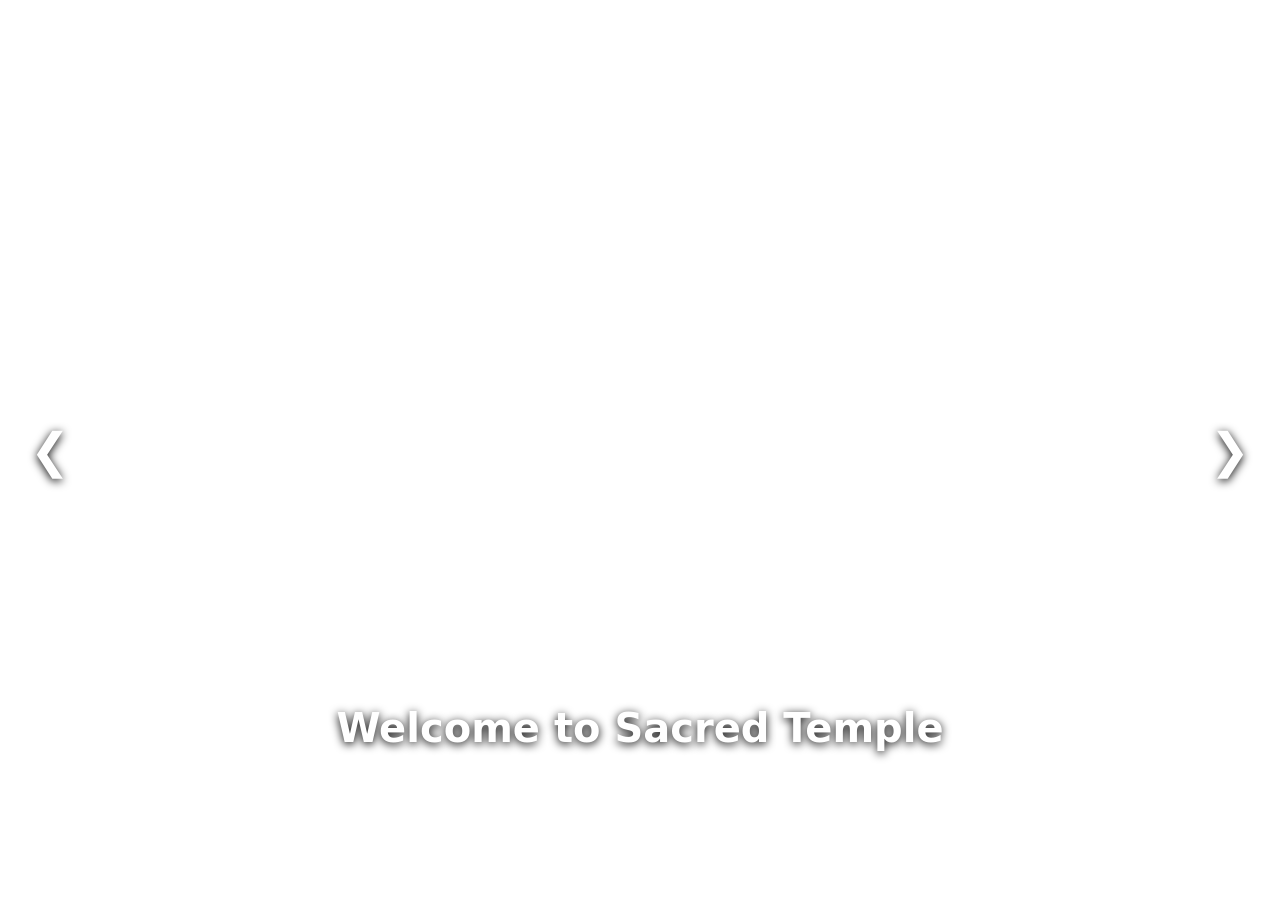
<file: index.html>
<!doctype html>
<html lang="en">
<head>
<meta charset="utf-8">
<meta name="viewport" content="width=device-width, initial-scale=1">
<title>Sacred Temple — Welcome</title>
<link rel="stylesheet" href="styles.css">

<style>
/* Fullscreen Carousel */
.hero-carousel {
  position: relative;
  width: 100%;
  height: 100vh;
  overflow: hidden;
}

.hero-slide {
  position: absolute;
  width: 100%;
  height: 100%;
  background-size: cover;
  background-position: center;
  opacity: 0;
  transition: opacity 1s ease;
  cursor: pointer;
}

.hero-slide.active {
  opacity: 1;
}

.hero-overlay {
  position: absolute;
  bottom: 80px;
  left: 50%;
  transform: translateX(-50%);
  text-align: center;
  color: white;
  text-shadow: 0 2px 10px black;
}

.hero-overlay h1 {
  font-size: 2.5rem;
  margin-bottom: 10px;
}

.hero-btn {
  padding: 12px 28px;
  background: rgba(255,255,255,0.2);
  border: 2px solid #fff;
  color: white;
  border-radius: 8px;
  font-size: 1.2rem;
  cursor: pointer;
  backdrop-filter: blur(4px);
}
.hero-btn:hover {
  background: rgba(255,255,255,0.4);
}

/* Arrows */
.arrow {
  position: absolute;
  top: 50%;
  transform: translateY(-50%);
  font-size: 3rem;
  color: white;
  cursor: pointer;
  padding: 10px;
  text-shadow: 0 2px 10px black;
  user-select: none;
}
.arrow:hover {
  color: #ffe;
}
.arrow-left { left: 20px; }
.arrow-right { right: 20px; }

/* Dots */
.carousel-dots {
  position: absolute;
  bottom: 30px;
  width: 100%;
  display: flex;
  justify-content: center;
  gap: 10px;
}
.dot {
  width: 14px;
  height: 14px;
  background: white;
  opacity: 0.4;
  border-radius: 50%;
  cursor: pointer;
}
.dot.active { opacity: 1; }
</style>

</head>
<body>

<!-- ──────────────── FULLSCREEN CAROUSEL ──────────────── -->
<div class="hero-carousel">

  <!-- Slides (replace with your own images) -->
  <div class="hero-slide active" style="background-image:url('https://instaastro.com/blog/wp-content/uploads/2022/04/feature-image-kashi-vishwanath.jpg');" onclick="goToSite()"></div>
  <div class="hero-slide" style="background-image:url('https://i.redd.it/jsxfnjcn49e61.jpg');" onclick="goToSite()"></div>
  <div class="hero-slide" style="background-image:url('https://irisholidays.com/keralatourism/wp-content/uploads/2023/03/madurai-meenakshi-temple-view-1024x819.jpg');" onclick="goToSite()"></div>

  <!-- Overlay Text -->
  <div class="hero-overlay">
    <h1>Welcome to Sacred Temple</h1>
    <button class="hero-btn" onclick="goToSite()">Enter Website</button>
  </div>

  <!-- Arrows -->
  <div class="arrow arrow-left" onclick="prevSlide()">&#10094;</div>
  <div class="arrow arrow-right" onclick="nextSlide()">&#10095;</div>

  <!-- Dots -->
  <div class="carousel-dots">
    <div class="dot active" onclick="setSlide(0)"></div>
    <div class="dot" onclick="setSlide(1)"></div>
    <div class="dot" onclick="setSlide(2)"></div>
  </div>
</div>

<script>
// Carousel Logic
let currentHero = 0;
const slides = document.querySelectorAll(".hero-slide");
const dots = document.querySelectorAll(".dot");

function showSlide(n) {
  slides.forEach((s,i)=> s.classList.toggle("active", i===n));
  dots.forEach((d,i)=> d.classList.toggle("active", i===n));
  currentHero = n;
}

function nextSlide() { showSlide((currentHero + 1) % slides.length); }
function prevSlide() { showSlide((currentHero - 1 + slides.length) % slides.length); }
function setSlide(n) { showSlide(n); }

// autoplay every 4 seconds
setInterval(nextSlide, 4000);

// Enter website
function goToSite() {
  window.location.href = "index_old.html";
}
</script>

</body>
</html>
</file>
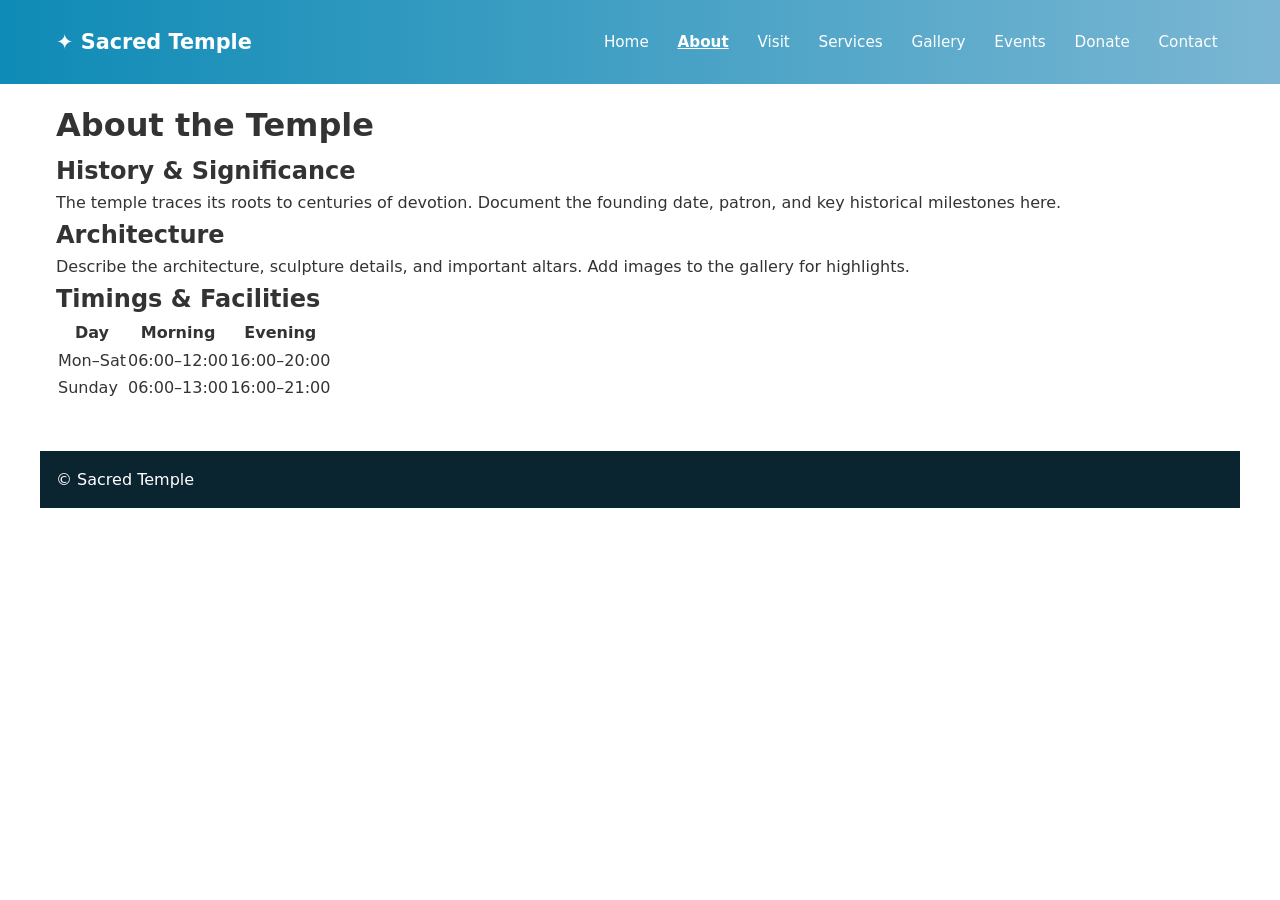
<file: about.html>
<!doctype html>
<html lang="en">
<head>
  <meta charset="utf-8" />
  <meta name="viewport" content="width=device-width,initial-scale=1" />
  <title>About — Sacred Temple</title>
  <link rel="stylesheet" href="styles.css">
</head>
<body>
  <header class="site-header">
    <div class="container header-inner">
      <a class="brand" href="index.html">✦ Sacred Temple</a>
      <button class="nav-toggle" aria-expanded="false" aria-controls="mainNav">☰</button>
      <nav id="mainNav" class="main-nav">
        <ul>
          <li><a href="index.html">Home</a></li>
          <li><a href="about.html" aria-current="page">About</a></li>
          <li><a href="visit.html">Visit</a></li>
          <li><a href="services.html">Services</a></li>
          <li><a href="gallery.html">Gallery</a></li>
          <li><a href="events.html">Events</a></li>
          <li><a href="donations.html">Donate</a></li>
          <li><a href="contact.html">Contact</a></li>
        </ul>
      </nav>
    </div>
  </header>

  <main class="container">
    <h1>About the Temple</h1>

    <article>
      <h2>History & Significance</h2>
      <p>The temple traces its roots to centuries of devotion. Document the founding date, patron, and key historical milestones here.</p>
    </article>

    <article>
      <h2>Architecture</h2>
      <p>Describe the architecture, sculpture details, and important altars. Add images to the gallery for highlights.</p>
    </article>

    <article>
      <h2>Timings & Facilities</h2>
      <table class="timings">
        <thead><tr><th>Day</th><th>Morning</th><th>Evening</th></tr></thead>
        <tbody>
          <tr><td>Mon–Sat</td><td>06:00–12:00</td><td>16:00–20:00</td></tr>
          <tr><td>Sunday</td><td>06:00–13:00</td><td>16:00–21:00</td></tr>
        </tbody>
      </table>
    </article>

  </main>

  <footer class="site-footer container">
    <p>&copy; <span id="year"></span> Sacred Temple</p>
  </footer>

  <script src="scripts.js"></script>
</body>
</html>
</file>
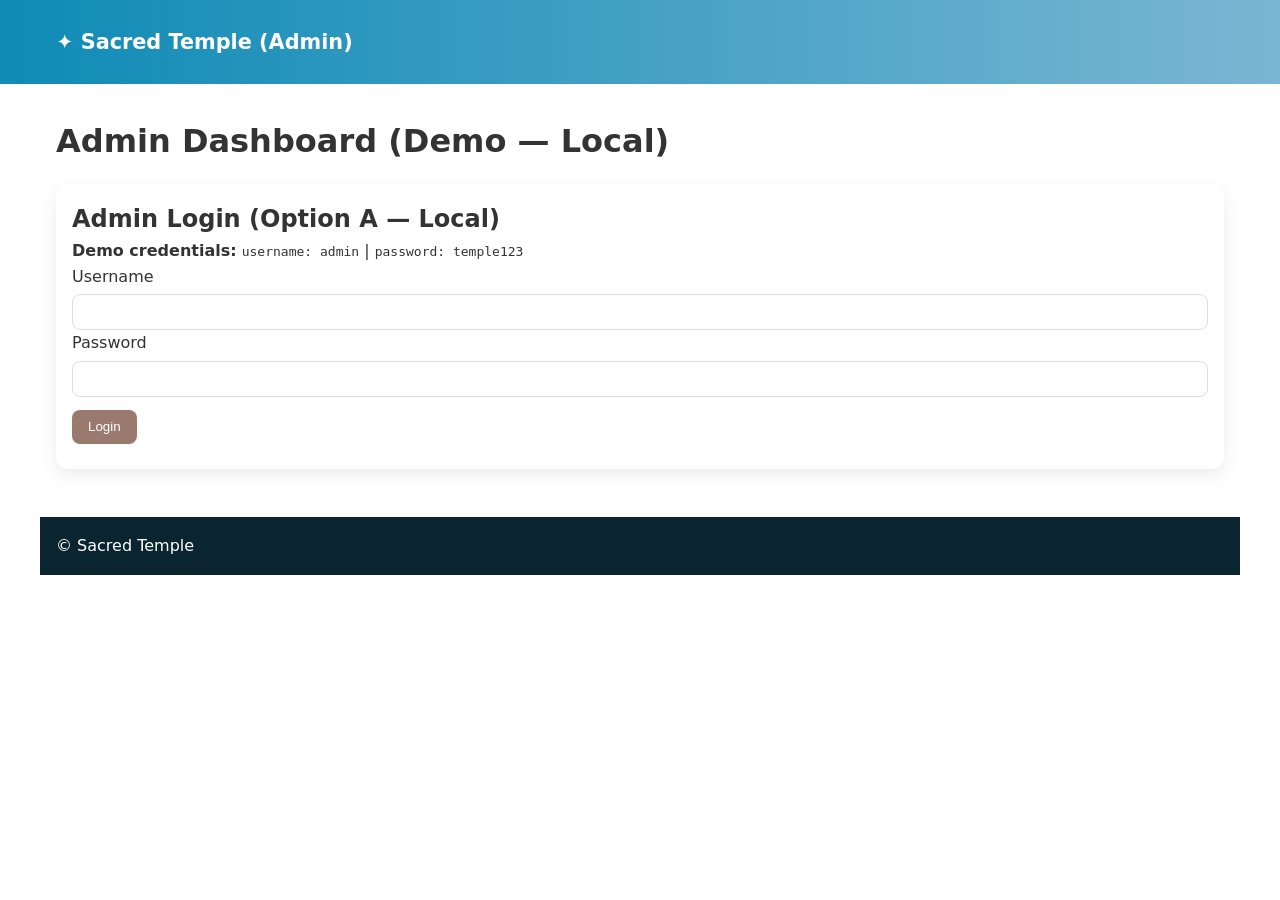
<file: admin.html>
<!doctype html>
<html lang="en">
<head>
  <meta charset="utf-8" />
  <meta name="viewport" content="width=device-width,initial-scale=1" />
  <title>Admin — Sacred Temple</title>
  <link rel="stylesheet" href="styles.css">
</head>
<body>
  <header class="site-header">
    <div class="container header-inner">
      <a class="brand" href="index.html">✦ Sacred Temple (Admin)</a>
      <button class="nav-toggle" aria-expanded="false" aria-controls="mainNav">☰</button>
    </div>
  </header>

  <main class="container admin-main">
    <h1>Admin Dashboard (Demo — Local)</h1>

    <section id="adminLoginSection" class="form-card">
      <h2>Admin Login (Option A — Local)</h2>
      <p><strong>Demo credentials:</strong> <code>username: admin</code> | <code>password: temple123</code></p>

      <form id="adminLoginForm" autocomplete="off">
        <label for="adminUser">Username</label>
        <input id="adminUser" required />
        <label for="adminPass">Password</label>
        <input id="adminPass" type="password" required />
        <div class="form-actions">
          <button type="submit" class="btn">Login</button>
        </div>
        <div id="adminLoginMessage" class="form-message"></div>
      </form>
    </section>

    <section id="adminPanel" class="admin-panel" hidden>
      <div class="admin-grid">
        <div class="admin-card">
          <h3>Bookings</h3>
          <div id="adminBookings">Loading...</div>
        </div>

        <div class="admin-card">
          <h3>Messages</h3>
          <div id="adminMessages">Loading...</div>
        </div>

        <div class="admin-card">
          <h3>Donations</h3>
          <div id="adminDonations">Loading...</div>
        </div>

        <div class="admin-card">
          <h3>Announcements</h3>
          <textarea id="announcementText" rows="3" placeholder="Write an announcement"></textarea>
          <div class="form-actions">
            <button id="saveAnnouncement" class="btn">Save Announcement</button>
          </div>
        </div>

        <div class="admin-card">
          <h3>Visitor Stats</h3>
          <div id="adminStats">Loading...</div>
        </div>

      </div>

      <div style="margin-top:1rem">
        <button id="adminLogout" class="btn outline">Logout</button>
      </div>
    </section>

  </main>

  <footer class="site-footer container">
    <p>&copy; Sacred Temple</p>
  </footer>

  <script src="scripts.js"></script>
</body>
</html>
</file>
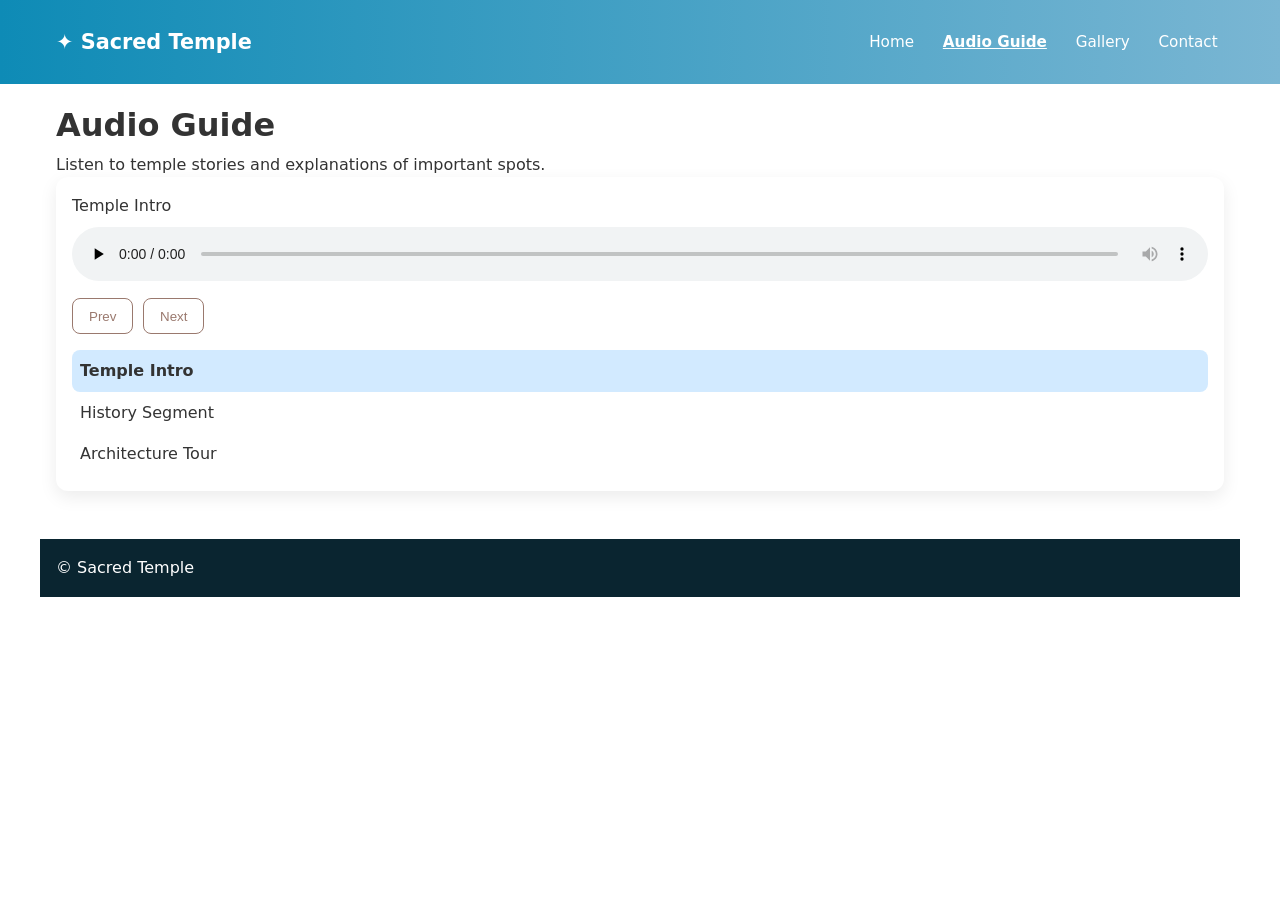
<file: audio-guide.html>
<!doctype html>
<html lang="en">
<head>
  <meta charset="utf-8" />
  <meta name="viewport" content="width=device-width,initial-scale=1" />
  <title>Audio Guide — Sacred Temple</title>
  <link rel="stylesheet" href="styles.css">
</head>
<body>
  <header class="site-header">
    <div class="container header-inner">
      <a class="brand" href="index.html">✦ Sacred Temple</a>
      <button class="nav-toggle" aria-expanded="false" aria-controls="mainNav">☰</button>
      <nav id="mainNav" class="main-nav">
        <ul>
          <li><a href="index.html">Home</a></li>
          <li><a href="audio-guide.html" aria-current="page">Audio Guide</a></li>
          <li><a href="gallery.html">Gallery</a></li>
          <li><a href="contact.html">Contact</a></li>
        </ul>
      </nav>
    </div>
  </header>

  <main class="container">
    <h1>Audio Guide</h1>
    <p>Listen to temple stories and explanations of important spots.</p>

    <div class="audio-player" id="audioPlayer">
      <div id="trackTitle">—</div>
      <audio id="audioElement" controls preload="none">
        <source src="audio/guide1.mp3" type="audio/mpeg">
        Your browser does not support the audio element.
      </audio>

      <div class="audio-controls">
        <button id="prevTrack" class="btn outline">Prev</button>
        <button id="nextTrack" class="btn outline">Next</button>
      </div>

      <ul id="audioList" class="audio-list">
        <!-- populated by scripts.js -->
      </ul>
    </div>
  </main>

  <footer class="site-footer container">
    <p>&copy; Sacred Temple</p>
  </footer>

  <script src="scripts.js"></script>
</body>
</html>
</file>
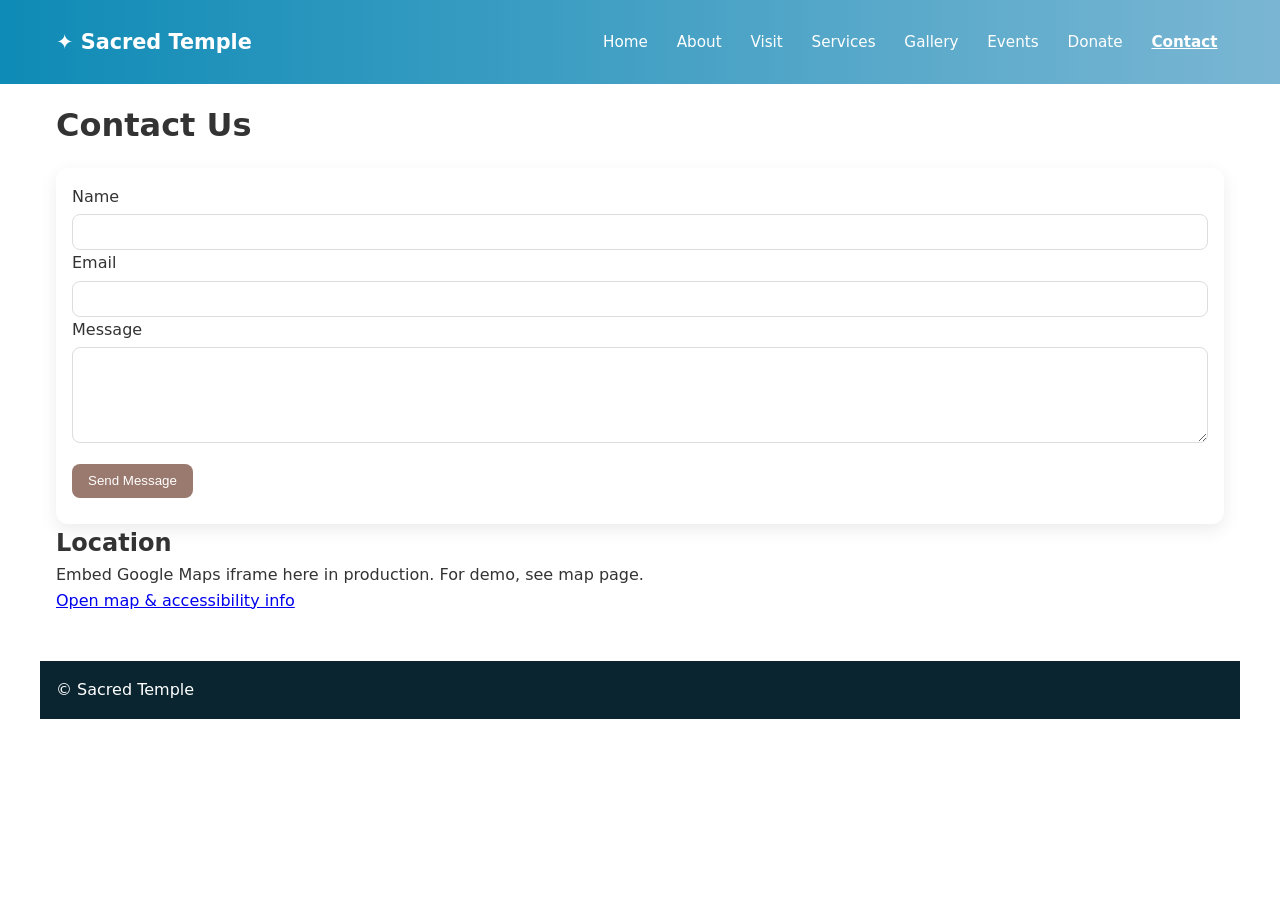
<file: contact.html>
<!doctype html>
<html lang="en">
<head>
  <meta charset="utf-8" />
  <meta name="viewport" content="width=device-width,initial-scale=1" />
  <title>Contact — Sacred Temple</title>
  <link rel="stylesheet" href="styles.css">
</head>
<body>
  <header class="site-header">
    <div class="container header-inner">
      <a class="brand" href="index.html">✦ Sacred Temple</a>
      <button class="nav-toggle" aria-expanded="false" aria-controls="mainNav">☰</button>
      <nav id="mainNav" class="main-nav">
        <ul>
          <li><a href="index.html">Home</a></li>
          <li><a href="about.html">About</a></li>
          <li><a href="visit.html">Visit</a></li>
          <li><a href="services.html">Services</a></li>
          <li><a href="gallery.html">Gallery</a></li>
          <li><a href="events.html">Events</a></li>
          <li><a href="donations.html">Donate</a></li>
          <li><a href="contact.html" aria-current="page">Contact</a></li>
        </ul>
      </nav>
    </div>
  </header>

  <main class="container">
    <h1>Contact Us</h1>

    <form id="contactForm" class="form-card" novalidate>
      <label for="c_name">Name</label>
      <input id="c_name" name="name" required />

      <label for="c_email">Email</label>
      <input id="c_email" name="email" type="email" required />

      <label for="c_message">Message</label>
      <textarea id="c_message" name="message" rows="5" required></textarea>

      <div class="form-actions">
        <button type="submit" class="btn">Send Message</button>
      </div>

      <div id="contactMessage" class="form-message" role="status" aria-live="polite"></div>
    </form>

    <section class="map">
      <h2>Location</h2>
      <p>Embed Google Maps iframe here in production. For demo, see map page.</p>
      <a class="small-link" href="map.html">Open map & accessibility info</a>
    </section>
  </main>

  <footer class="site-footer container">
    <p>&copy; Sacred Temple</p>
  </footer>

  <script src="scripts.js"></script>
</body>
</html>
</file>
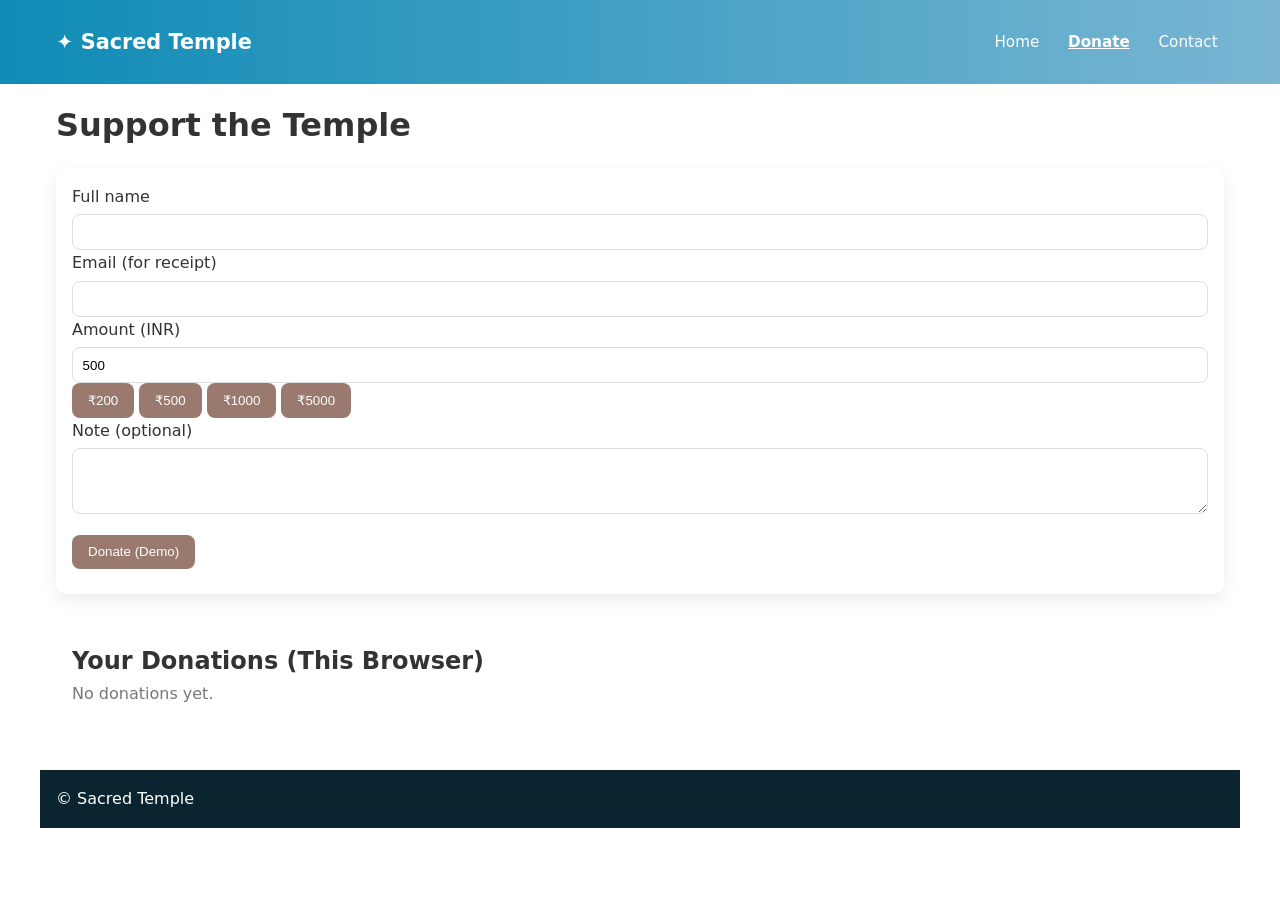
<file: donations.html>
<!doctype html>
<html lang="en">
<head>
  <meta charset="utf-8" />
  <meta name="viewport" content="width=device-width,initial-scale=1" />
  <title>Donate — Sacred Temple</title>
  <link rel="stylesheet" href="styles.css">
</head>
<body>
  <header class="site-header">
    <div class="container header-inner">
      <a class="brand" href="index.html">✦ Sacred Temple</a>
      <button class="nav-toggle" aria-expanded="false" aria-controls="mainNav">☰</button>
      <nav id="mainNav" class="main-nav">
        <ul>
          <li><a href="index.html">Home</a></li>
          <li><a href="donations.html" aria-current="page">Donate</a></li>
          <li><a href="contact.html">Contact</a></li>
        </ul>
      </nav>
    </div>
  </header>

  <main class="container">
    <h1>Support the Temple</h1>

    <form id="donationForm" class="form-card" novalidate>
      <label for="donorName">Full name</label>
      <input id="donorName" required />

      <label for="donorEmail">Email (for receipt)</label>
      <input id="donorEmail" type="email" required />

      <label for="donationAmount">Amount (INR)</label>
      <input id="donationAmount" type="number" min="1" value="500" required />

      <div class="preset-buttons">
        <button type="button" class="btn preset" data-amount="200">₹200</button>
        <button type="button" class="btn preset" data-amount="500">₹500</button>
        <button type="button" class="btn preset" data-amount="1000">₹1000</button>
        <button type="button" class="btn preset" data-amount="5000">₹5000</button>
      </div>

      <label for="donationNote">Note (optional)</label>
      <textarea id="donationNote" rows="3"></textarea>

      <div class="form-actions">
        <button type="submit" class="btn">Donate (Demo)</button>
      </div>

      <div id="donationMessage" class="form-message" role="status" aria-live="polite"></div>
    </form>

    <section class="container donation-history">
      <h2>Your Donations (This Browser)</h2>
      <div id="donationHistory">--</div>
    </section>
  </main>

  <footer class="site-footer container">
    <p>&copy; Sacred Temple</p>
  </footer>

  <script src="scripts.js"></script>
</body>
</html>
</file>
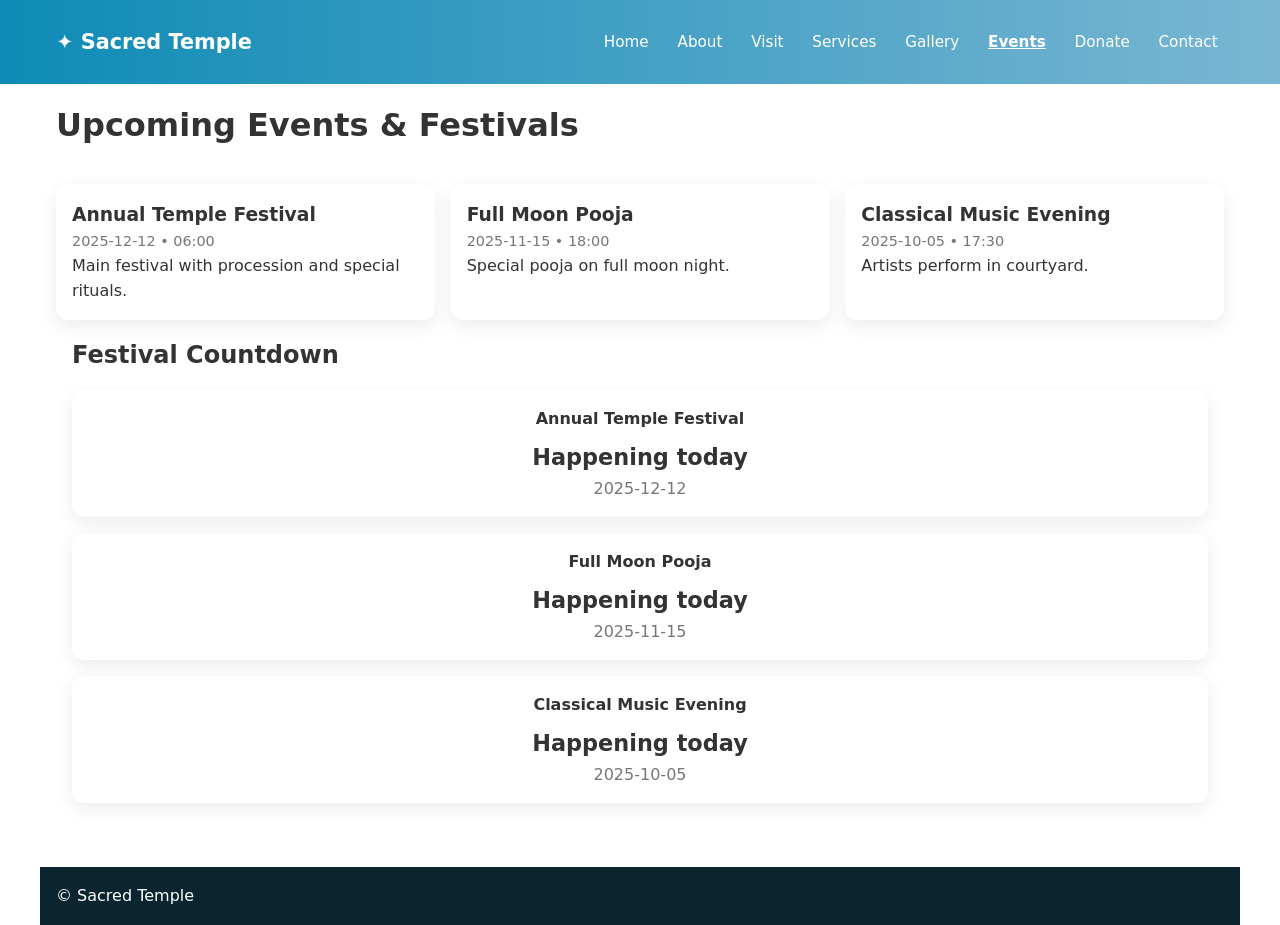
<file: events.html>
<!doctype html>
<html lang="en">
<head>
  <meta charset="utf-8" />
  <meta name="viewport" content="width=device-width,initial-scale=1" />
  <title>Events — Sacred Temple</title>
  <link rel="stylesheet" href="styles.css">
</head>
<body>
  <header class="site-header">
    <div class="container header-inner">
      <a class="brand" href="index.html">✦ Sacred Temple</a>
      <button class="nav-toggle" aria-expanded="false" aria-controls="mainNav">☰</button>
      <nav id="mainNav" class="main-nav">
        <ul>
          <li><a href="index.html">Home</a></li>
          <li><a href="about.html">About</a></li>
          <li><a href="visit.html">Visit</a></li>
          <li><a href="services.html">Services</a></li>
          <li><a href="gallery.html">Gallery</a></li>
          <li><a href="events.html" aria-current="page">Events</a></li>
          <li><a href="donations.html">Donate</a></li>
          <li><a href="contact.html">Contact</a></li>
        </ul>
      </nav>
    </div>
  </header>

  <main class="container">
    <h1>Upcoming Events & Festivals</h1>

    <div id="eventsList" class="events-grid">
      <!-- rendered by scripts.js -->
    </div>

    <section class="container countdowns">
      <h2>Festival Countdown</h2>
      <div id="countdownList" class="countdown-list">
        <!-- rendered by scripts.js -->
      </div>
    </section>
  </main>

  <footer class="site-footer container">
    <p>&copy; Sacred Temple</p>
  </footer>

  <script src="scripts.js"></script>
</body>
</html>
</file>
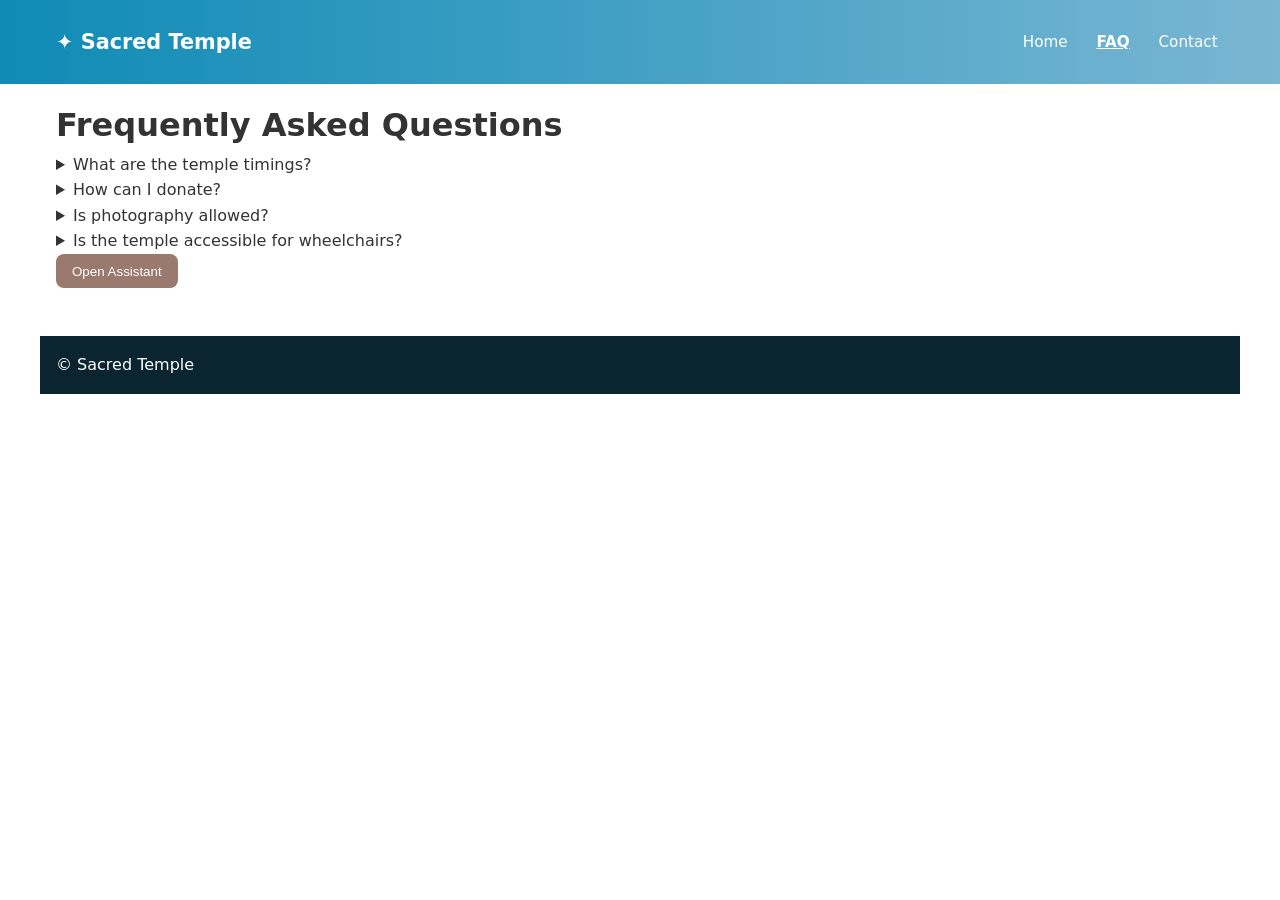
<file: faq.html>
<!doctype html>
<html lang="en">
<head>
  <meta charset="utf-8" />
  <meta name="viewport" content="width=device-width,initial-scale=1" />
  <title>FAQ — Sacred Temple</title>
  <link rel="stylesheet" href="styles.css">
</head>
<body>
  <header class="site-header">
    <div class="container header-inner">
      <a class="brand" href="index.html">✦ Sacred Temple</a>
      <button class="nav-toggle" aria-expanded="false" aria-controls="mainNav">☰</button>
      <nav id="mainNav" class="main-nav">
        <ul>
          <li><a href="index.html">Home</a></li>
          <li><a href="faq.html" aria-current="page">FAQ</a></li>
          <li><a href="contact.html">Contact</a></li>
        </ul>
      </nav>
    </div>
  </header>

  <main class="container">
    <h1>Frequently Asked Questions</h1>

    <div class="faq-list">
      <details>
        <summary>What are the temple timings?</summary>
        <p>Morning: 06:00–12:00. Evening: 16:00–20:00. Special festival timings will be announced.</p>
      </details>

      <details>
        <summary>How can I donate?</summary>
        <p>Use the Donate page to make a demo donation. For production, we integrate payment gateway.</p>
      </details>

      <details>
        <summary>Is photography allowed?</summary>
        <p>Photography rules depend on the sanctum — follow signage and priest guidance.</p>
      </details>

      <details>
        <summary>Is the temple accessible for wheelchairs?</summary>
        <p>Some gates and paths are accessible. Check Map for accessible routes.</p>
      </details>
    </div>

    <div class="chatbot-launch">
      <button id="openChat" class="btn">Open Assistant</button>
    </div>
  </main>

  <footer class="site-footer container">
    <p>&copy; Sacred Temple</p>
  </footer>

  <script src="scripts.js"></script>
</body>
</html>
</file>
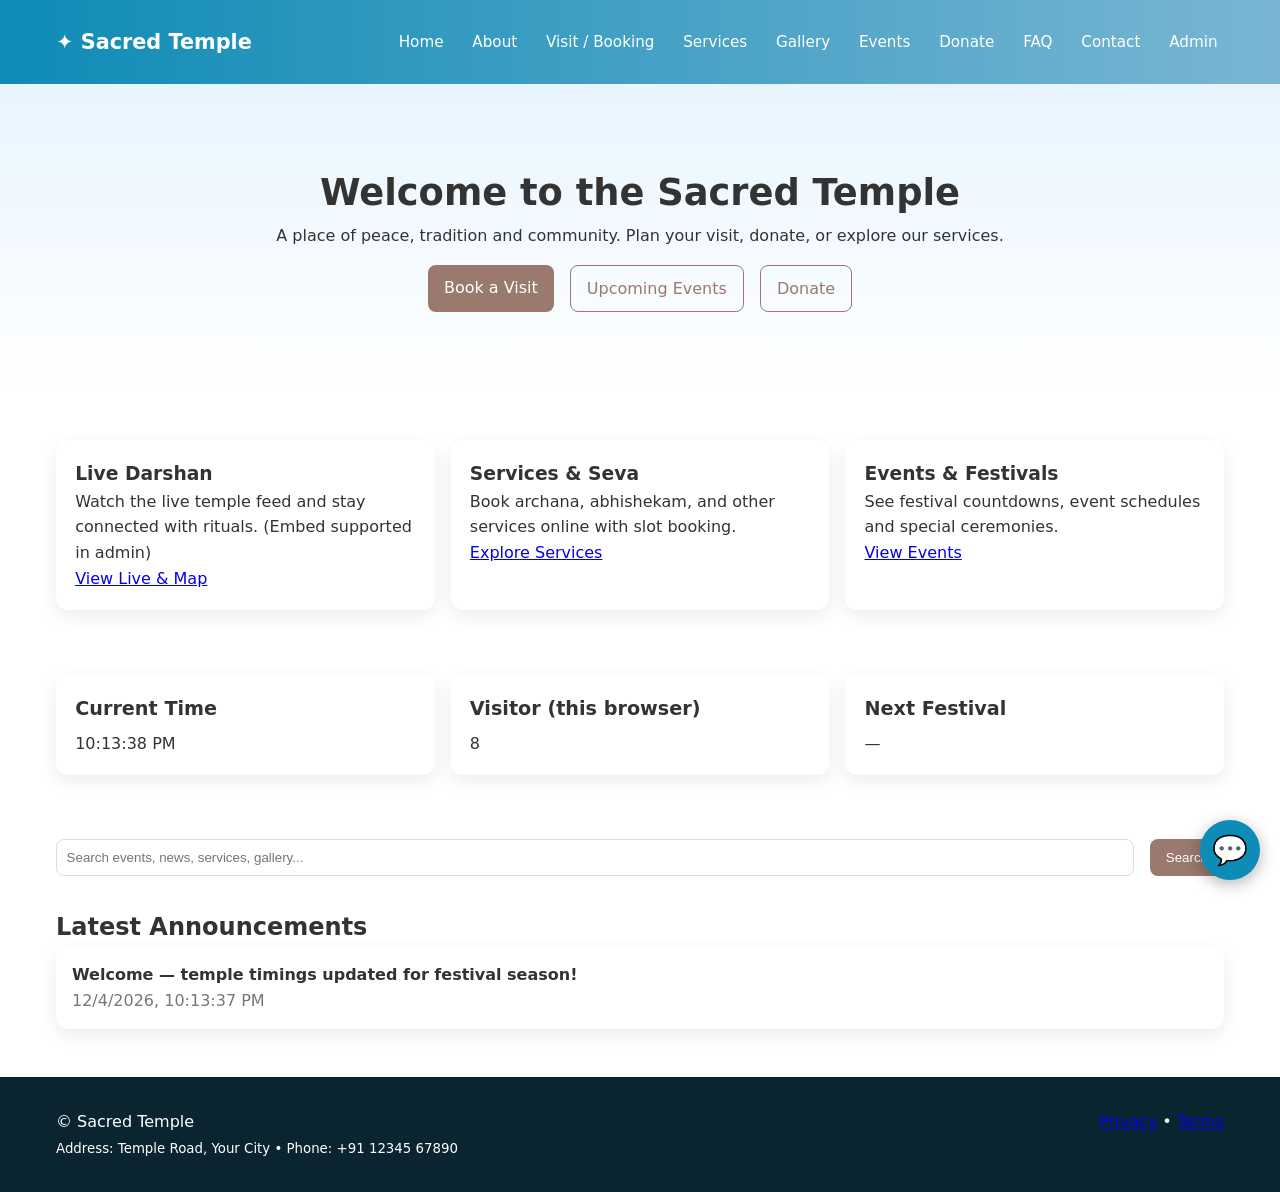
<file: index_old.html>
<!doctype html>
<html lang="en">
<head>
  <meta charset="utf-8" />
  <meta name="viewport" content="width=device-width,initial-scale=1" />
  <title>Sacred Temple — Home</title>
  <meta name="description" content="Sacred Temple — history, darshan, events, donations, services and booking portal." />
  <link rel="stylesheet" href="styles.css">
</head>
<body>
  <header class="site-header">
    <div class="container header-inner">
      <a class="brand" href="index.html">✦ Sacred Temple</a>
      <button class="nav-toggle" aria-expanded="false" aria-controls="mainNav">☰</button>
      <nav id="mainNav" class="main-nav" aria-label="Primary navigation">
        <ul>
          <li><a href="index.html" aria-current="page">Home</a></li>
          <li><a href="about.html">About</a></li>
          <li><a href="visit.html">Visit / Booking</a></li>
          <li><a href="services.html">Services</a></li>
          <li><a href="gallery.html">Gallery</a></li>
          <li><a href="events.html">Events</a></li>
          <li><a href="donations.html">Donate</a></li>
          <li><a href="faq.html">FAQ</a></li>
          <li><a href="contact.html">Contact</a></li>
          <li><a href="admin.html" class="admin-link">Admin</a></li>
        </ul>
      </nav>
    </div>
  </header>

  <main>
    <section class="hero">
      <div class="container hero-inner">
        <h1>Welcome to the Sacred Temple</h1>
        <p class="lead">A place of peace, tradition and community. Plan your visit, donate, or explore our services.</p>

        <div class="hero-actions">
          <a class="btn" href="visit.html">Book a Visit</a>
          <a class="btn outline" href="events.html">Upcoming Events</a>
          <a class="btn outline" href="donations.html">Donate</a>
        </div>
      </div>
    </section>

    <section class="container highlights">
      <div class="card">
        <h3>Live Darshan</h3>
        <p>Watch the live temple feed and stay connected with rituals. (Embed supported in admin)</p>
        <a class="small-link" href="map.html">View Live & Map</a>
      </div>

      <div class="card">
        <h3>Services & Seva</h3>
        <p>Book archana, abhishekam, and other services online with slot booking.</p>
        <a class="small-link" href="services.html">Explore Services</a>
      </div>

      <div class="card">
        <h3>Events & Festivals</h3>
        <p>See festival countdowns, event schedules and special ceremonies.</p>
        <a class="small-link" href="events.html">View Events</a>
      </div>
    </section>

    <section class="container features-row">
      <div class="feature">
        <strong>Current Time</strong>
        <div id="liveClock">--:--:--</div>
      </div>
      <div class="feature">
        <strong>Visitor (this browser)</strong>
        <div id="visitorCount">0</div>
      </div>
      <div class="feature">
        <strong>Next Festival</strong>
        <div id="nextFestival">—</div>
      </div>
    </section>

    <section class="container search-strip">
      <input id="siteSearch" placeholder="Search events, news, services, gallery..." aria-label="Site search">
      <button id="searchBtn" class="btn">Search</button>
    </section>

    <section class="container preview-section">
      <h2>Latest Announcements</h2>
      <div id="announcements" class="announcements">
        <!-- populated by scripts.js -->
      </div>
    </section>

  </main>

  <footer class="site-footer">
    <div class="container footer-inner">
      <div>
        <p>&copy; <span id="year"></span> Sacred Temple</p>
        <p><small>Address: Temple Road, Your City • Phone: +91 12345 67890</small></p>
      </div>
      <nav aria-label="Footer">
        <a href="privacy.html">Privacy</a> • <a href="terms.html">Terms</a>
      </nav>
    </div>
  </footer>

  <div id="chatbotRoot"></div>

  <script src="scripts.js"></script>
</body>
</html>
</file>
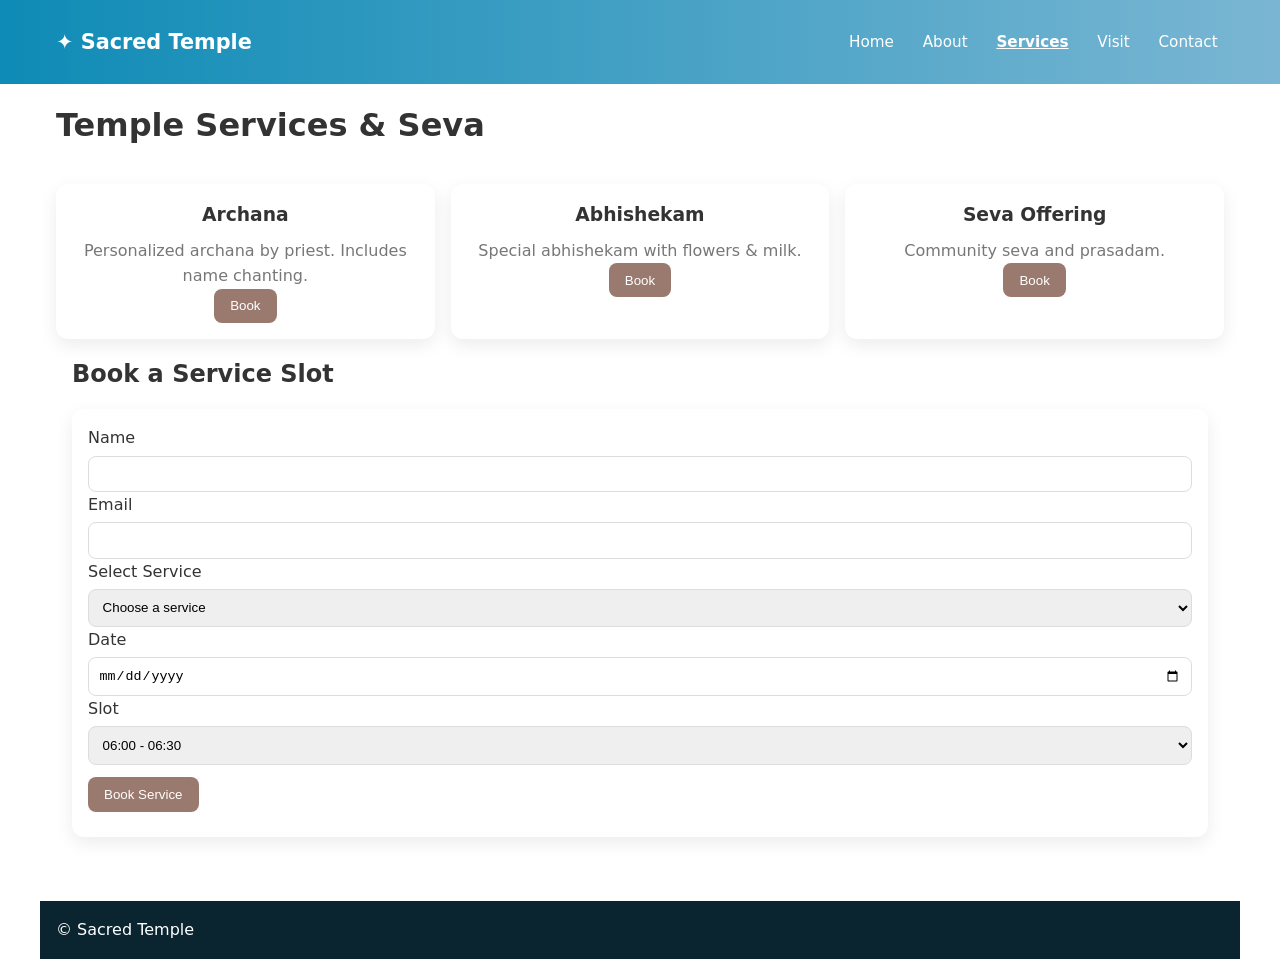
<file: services.html>
<!doctype html>
<html lang="en">
<head>
  <meta charset="utf-8" />
  <meta name="viewport" content="width=device-width,initial-scale=1" />
  <title>Services & Seva — Sacred Temple</title>
  <link rel="stylesheet" href="styles.css">
</head>
<body>
  <header class="site-header">
    <div class="container header-inner">
      <a class="brand" href="index.html">✦ Sacred Temple</a>
      <button class="nav-toggle" aria-expanded="false" aria-controls="mainNav">☰</button>
      <nav id="mainNav" class="main-nav">
        <ul>
          <li><a href="index.html">Home</a></li>
          <li><a href="about.html">About</a></li>
          <li><a href="services.html" aria-current="page">Services</a></li>
          <li><a href="visit.html">Visit</a></li>
          <li><a href="contact.html">Contact</a></li>
        </ul>
      </nav>
    </div>
  </header>

  <main class="container">
    <h1>Temple Services & Seva</h1>

    <div class="services-grid" id="servicesGrid">
      <!-- will be populated by scripts.js with demo services -->
    </div>

    <section class="container service-booking">
      <h2>Book a Service Slot</h2>

      <form id="serviceBookingForm" class="form-card" novalidate>
        <label for="svc_name">Name</label>
        <input id="svc_name" required />

        <label for="svc_email">Email</label>
        <input id="svc_email" type="email" required />

        <label for="svc_service">Select Service</label>
        <select id="svc_service" required>
          <!-- options filled by scripts.js -->
        </select>

        <label for="svc_date">Date</label>
        <input id="svc_date" type="date" required />

        <label for="svc_slot">Slot</label>
        <select id="svc_slot" required>
          <option>06:00 - 06:30</option>
          <option>06:30 - 07:00</option>
          <option>07:00 - 07:30</option>
          <option>17:00 - 17:30</option>
          <option>17:30 - 18:00</option>
        </select>

        <div class="form-actions">
          <button type="submit" class="btn">Book Service</button>
        </div>

        <div id="svcMessage" class="form-message" role="status" aria-live="polite"></div>
      </form>
    </section>
  </main>

  <footer class="site-footer container">
    <p>&copy; Sacred Temple</p>
  </footer>

  <script src="scripts.js"></script>
</body>
</html>
</file>
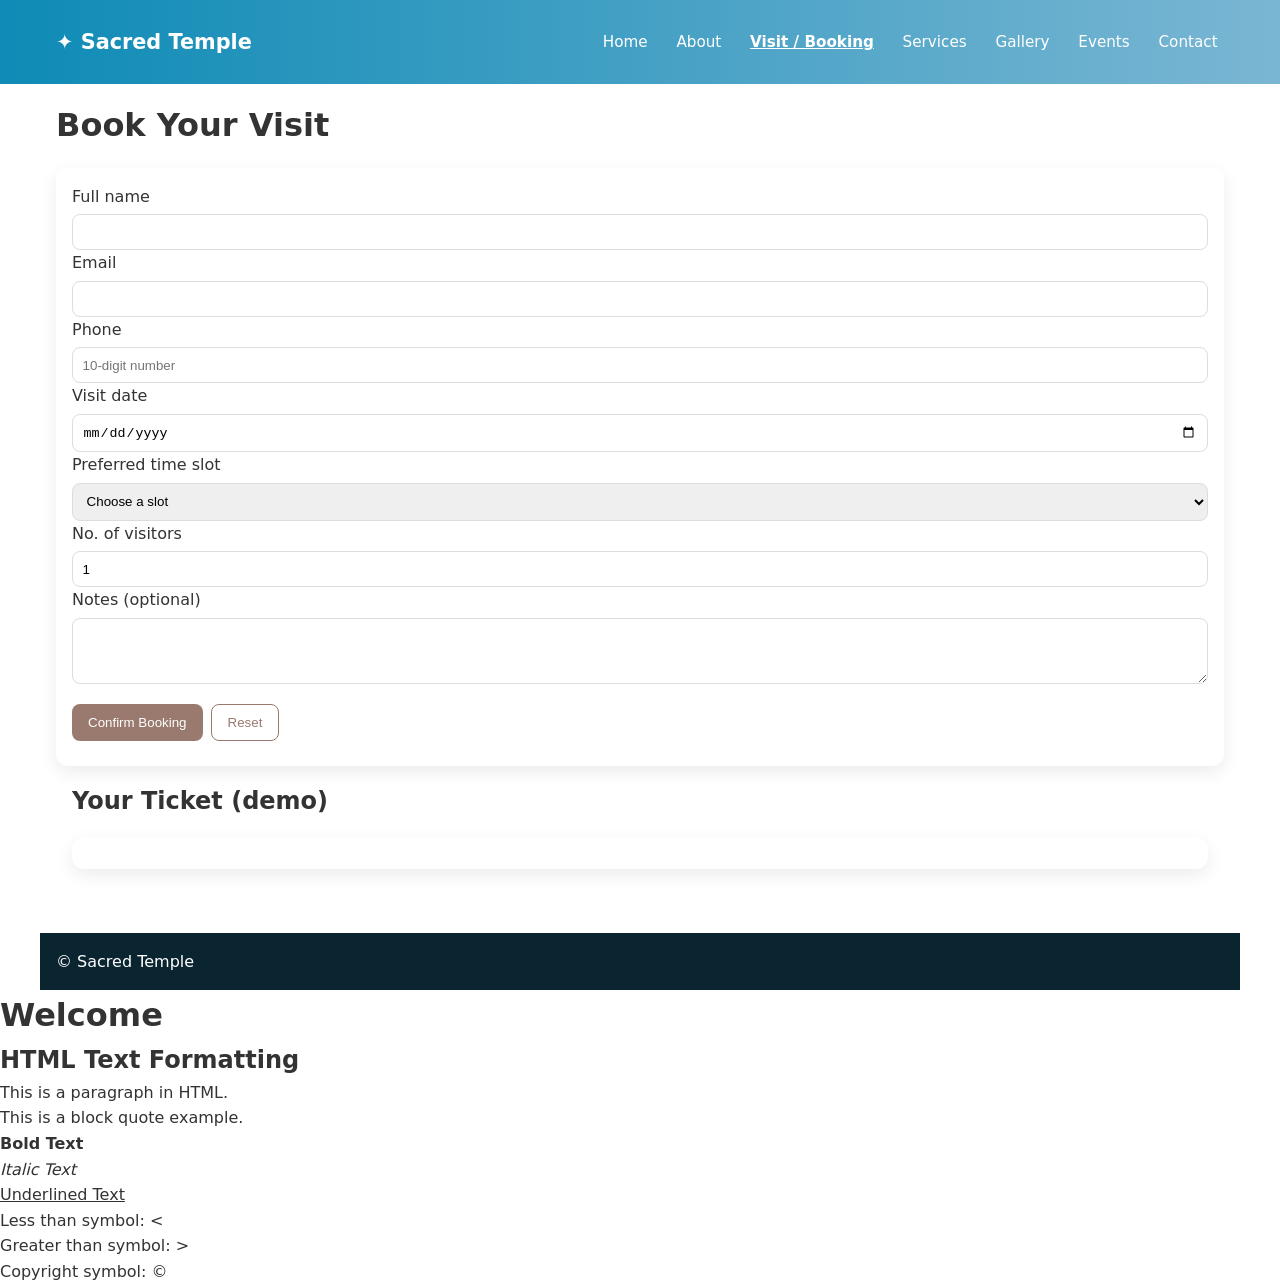
<file: visit.html>
<!doctype html>
<html lang="en">
<head>
  <meta charset="utf-8" />
  <meta name="viewport" content="width=device-width,initial-scale=1" />
  <title>Visit / Booking — Sacred Temple</title>
  <link rel="stylesheet" href="styles.css">
</head>
<body>
  <header class="site-header">
    <div class="container header-inner">
      <a class="brand" href="index.html">✦ Sacred Temple</a>
      <button class="nav-toggle" aria-expanded="false" aria-controls="mainNav">☰</button>
      <nav id="mainNav" class="main-nav">
        <ul>
          <li><a href="index.html">Home</a></li>
          <li><a href="about.html">About</a></li>
          <li><a href="visit.html" aria-current="page">Visit / Booking</a></li>
          <li><a href="services.html">Services</a></li>
          <li><a href="gallery.html">Gallery</a></li>
          <li><a href="events.html">Events</a></li>
          <li><a href="contact.html">Contact</a></li>
        </ul>
      </nav>
    </div>
  </header>

  <main class="container">
    <h1>Book Your Visit</h1>

    <form id="bookingForm" class="form-card" novalidate>
      <label for="name">Full name</label>
      <input id="name" name="name" required minlength="2" />

      <label for="email">Email</label>
      <input id="email" name="email" type="email" required />

      <label for="phone">Phone</label>
      <input id="phone" name="phone" type="tel" pattern="\\d{10}" placeholder="10-digit number" required />

      <label for="date">Visit date</label>
      <input id="date" name="date" type="date" required />

      <label for="timeSlot">Preferred time slot</label>
      <select id="timeSlot" name="timeSlot" required>
        <option value="">Choose a slot</option>
        <option>06:00 - 07:00</option>
        <option>07:00 - 08:00</option>
        <option>08:00 - 09:00</option>
        <option>10:00 - 11:00</option>
        <option>17:00 - 18:00</option>
        <option>18:00 - 19:00</option>
      </select>

      <label for="visitors">No. of visitors</label>
      <input id="visitors" name="visitors" type="number" min="1" max="20" value="1" required />

      <label for="notes">Notes (optional)</label>
      <textarea id="notes" name="notes" rows="3"></textarea>

      <div class="form-actions">
        <button type="submit" class="btn">Confirm Booking</button>
        <button type="reset" class="btn outline">Reset</button>
      </div>

      <div id="bookingMessage" class="form-message" role="status" aria-live="polite"></div>
    </form>

    <section class="container ticket-preview" aria-live="polite">
      <h2>Your Ticket (demo)</h2>
      <div id="ticketArea" class="ticket-area">
        <!-- Ticket & QR generated by scripts.js -->
      </div>
    </section>
  </main>

  <footer class="site-footer container">
    <p>&copy; Sacred Temple</p>
  </footer>

  <script src="scripts.js"></script>
</body>
</html>
<html>
<body>

<!-- Headings -->
<h1>Welcome</h1>
<h2>HTML Text Formatting</h2>

<!-- Paragraph -->
<p>This is a paragraph in HTML.</p>

<!-- Block Quote -->
<blockquote>
This is a block quote example.
</blockquote>

<!-- Font Styles -->
<b>Bold Text</b><br>
<i>Italic Text</i><br>
<u>Underlined Text</u><br>

<!-- Character Entities -->
<p>
Less than symbol: &lt; <br>
Greater than symbol: &gt; <br>
Copyright symbol: &copy;
</p>

</body>
</html>
</file>
<file: styles.css>
/* ------------------------------
   ROOT VARIABLES & GLOBAL RESET
------------------------------ */
:root {
  --primary:#0e8bb6;
  --secondary:#7ab6d3;
  --accent:#9a796e;
  --bg:#ffffff;
  --text:#333;
  --muted:#777;
  --card-bg:#ffffff;
  --radius:12px;
  --shadow:0 6px 18px rgba(0,0,0,0.08);
}

/* DARK MODE */
[data-theme="dark"] {
  --bg:#0b0b0c;
  --text:#e0e0e0;
  --muted:#aaaaaa;
  --card-bg:#151515;
  --shadow:0 0 0 transparent;
}

/* RESET */
* { box-sizing:border-box; margin:0; padding:0; }

/* GLOBAL */
body {
  font-family:system-ui, sans-serif;
  background:var(--bg);
  color:var(--text);
  line-height:1.6;
}

.container {
  width:100%;
  max-width:1200px;
  margin:auto;
  padding:1rem;
}

/* ------------------------------
   HEADER & NAVIGATION
------------------------------ */
.site-header {
  background:linear-gradient(90deg, var(--primary), var(--secondary));
  padding:.6rem 0;
  color:white;
  position:sticky; top:0; z-index:2000;
}

.header-inner { 
  display:flex; align-items:center; justify-content:space-between;
}

.brand {
  font-size:1.3rem; font-weight:700; color:white; text-decoration:none;
}

.nav-toggle {
  display:none; font-size:1.7rem; color:white; border:none; background:none;
}

.main-nav ul {
  display:flex; list-style:none; gap:1rem;
}

.main-nav a {
  color:white; text-decoration:none; padding:.4rem;
  font-size:.95rem; border-radius:6px;
}

.main-nav a:hover {
  background:rgba(255,255,255,0.18);
}

/* MOBILE NAV */
@media (max-width:780px) {
  .nav-toggle { display:block; }
  .main-nav { display:none; width:100%; margin-top:.6rem; }
  .main-nav.open { display:block; }
  .main-nav ul { flex-direction:column; gap:.6rem; }
}

/* ------------------------------
   HERO SECTION
------------------------------ */
.hero {
  text-align:center;
  padding:4rem 1rem;
  background:linear-gradient(180deg, #e8f5ff, #ffffff);
}

.hero h1 {
  font-size:2.3rem;
}

.hero-actions {
  margin-top:1rem; display:flex; gap:1rem; justify-content:center;
}

/* BUTTONS */
.btn {
  padding:.6rem 1rem; background:var(--accent); border-radius:8px;
  color:white; text-decoration:none; border:none; cursor:pointer;
  transition:.2s;
}
.btn:hover { opacity:.85; }

.outline {
  background:transparent; border:1px solid var(--accent); color:var(--accent);
}

/* ------------------------------
   FEATURE CARDS
------------------------------ */
.highlights, .features-row {
  display:grid; gap:1rem; margin-top:2rem;
  grid-template-columns:repeat(auto-fit, minmax(250px,1fr));
}

.card, .feature {
  background:var(--card-bg); border-radius:var(--radius);
  padding:1.2rem; box-shadow:var(--shadow);
}

.feature strong {
  display:block; font-size:1.2rem; margin-bottom:.4rem;
}

/* ------------------------------
   SEARCH BAR
------------------------------ */
.search-strip {
  margin-top:2rem; display:flex; gap:1rem;
}

.search-strip input {
  flex:1; padding:.6rem; border-radius:8px; border:1px solid #ddd;
}

/* ------------------------------
   ANNOUNCEMENTS
------------------------------ */
.announcements {
  background:var(--card-bg); padding:1rem; border-radius:var(--radius);
  box-shadow:var(--shadow); min-height:80px;
}

/* ------------------------------
   IMAGE CAROUSEL (NEW FEATURE)
------------------------------ */

.carousel {
  position:relative;
  overflow:hidden;
  border-radius:var(--radius);
  box-shadow:var(--shadow);
  margin-top:2rem;
}

.carousel-track {
  display:flex;
  transition:transform .5s ease;
}

.carousel-slide {
  min-width:100%;
  position:relative;
}

.carousel-slide img {
  width:100%; height:350px; object-fit:cover;
  display:block;
}

.carousel-btn {
  position:absolute;
  top:50%; transform:translateY(-50%);
  background:rgba(0,0,0,0.45);
  border:none; color:white;
  padding:.6rem; border-radius:50%;
  cursor:pointer; font-size:1.3rem;
}

.carousel-btn.prev { left:10px; }
.carousel-btn.next { right:10px; }

.carousel-indicators {
  position:absolute; bottom:15px;
  display:flex; gap:.5rem;
  width:100%; justify-content:center;
}

.carousel-indicators div {
  width:12px; height:12px; border-radius:50%;
  background:white; opacity:.4; cursor:pointer;
}

.carousel-indicators .active {
  opacity:1;
}

/* ------------------------------
   FORMS
------------------------------ */
.form-card {
  background:var(--card-bg);
  padding:1rem; border-radius:var(--radius);
  box-shadow:var(--shadow); margin-top:1rem;
}

.form-card input, .form-card textarea, .form-card select {
  width:100%; padding:.6rem; margin-top:.3rem;
  border:1px solid #ddd; border-radius:8px;
}

.form-actions {
  margin-top:.8rem; display:flex; gap:.5rem;
}

.form-message {
  margin-top:.6rem; font-weight:600;
}

/* LIGHTBOX (Gallery) */
.lightbox {
  position:fixed; inset:0;
  background:rgba(0,0,0,0.8);
  display:flex; align-items:center; justify-content:center;
  opacity:0; visibility:hidden; transition:.3s;
}

.lightbox.active {
  opacity:1; visibility:visible;
}

.lightbox img {
  max-width:90%; max-height:80%;
  border-radius:var(--radius);
}

.lb-close, .lb-next, .lb-prev {
  position:absolute; background:transparent;
  border:none; color:white; font-size:2rem; cursor:pointer;
}

.lb-close { top:20px; right:20px; }
.lb-prev { left:20px; top:50%; transform:translateY(-50%); }
.lb-next { right:20px; top:50%; transform:translateY(-50%); }

/* ------------------------------
   EVENTS GRID
------------------------------ */
.events-grid {
  margin-top:2rem;
  display:grid;
  grid-template-columns:repeat(auto-fit, minmax(300px,1fr));
  gap:1rem;
}

.event-card {
  background:var(--card-bg); padding:1rem;
  border-radius:var(--radius); box-shadow:var(--shadow);
}

.event-meta {
  color:var(--muted); font-size:.9rem;
}

/* ------------------------------
   COUNTDOWN
------------------------------ */
.countdown-box {
  background:var(--card-bg);
  padding:1rem; border-radius:var(--radius);
  box-shadow:var(--shadow);
  margin-top:1rem; text-align:center;
}

.countdown-time {
  font-size:1.4rem; font-weight:700;
  margin-top:.5rem;
}

/* ------------------------------
   GALLERY GRID
------------------------------ */
.gallery {
  display:grid;
  grid-template-columns:repeat(auto-fill,minmax(200px,1fr));
  gap:.7rem;
}

.gallery img {
  border-radius:var(--radius);
  width:100%; height:180px; object-fit:cover; cursor:pointer;
  transition:.2s;
}

.gallery img:hover {
  transform:scale(1.04);
}
/* =====================================
   ADMIN DASHBOARD (Option A — Local)
===================================== */
.admin-main h1 { margin:1rem 0; }

.admin-panel {
  margin-top:2rem;
}

.admin-grid {
  display:grid;
  grid-template-columns:repeat(auto-fit, minmax(300px,1fr));
  gap:1rem;
}

.admin-card {
  background:var(--card-bg);
  padding:1rem;
  border-radius:var(--radius);
  box-shadow:var(--shadow);
}

.admin-card h3 {
  margin-bottom:.6rem;
}

.admin-card textarea {
  width:100%; border-radius:var(--radius);
  padding:.6rem; border:1px solid #ccc;
}

#adminBookings, #adminMessages, #adminDonations, #adminStats {
  font-size:.95rem; max-height:300px;
  overflow-y:auto; padding-right:.5rem;
}

.admin-item {
  background:#f8f8f8;
  padding:.6rem; border-radius:6px;
  margin-bottom:.4rem;
  border-left:4px solid var(--primary);
}

.admin-item small {
  color:var(--muted);
}

/* =====================================
   CHATBOT (FAQ / Assistant)
===================================== */

#chatbotRoot {
  position:fixed; right:20px; bottom:20px;
  z-index:2000;
}

.chatbot-launcher {
  width:60px; height:60px;
  background:var(--primary);
  color:white; border-radius:50%;
  display:flex; align-items:center; justify-content:center;
  box-shadow:0 4px 16px rgba(0,0,0,0.3);
  cursor:pointer; font-size:1.8rem;
}

.chatbot-window {
  width:320px; height:420px;
  background:var(--card-bg);
  border-radius:var(--radius);
  box-shadow:var(--shadow);
  position:absolute; bottom:70px; right:0;
  display:flex; flex-direction:column;
  overflow:hidden;
  border:1px solid #ddd;
}

.chat-header {
  background:var(--primary);
  padding:.7rem; color:white;
  font-weight:600;
  display:flex; justify-content:space-between;
  align-items:center;
}

.chat-messages {
  flex:1; overflow-y:auto; padding:.6rem;
}

.chat-msg {
  padding:.5rem .8rem;
  margin:.4rem 0;
  border-radius:10px;
  max-width:80%;
}

.chat-msg.bot {
  background:#eaf6ff;
  align-self:flex-start;
}

.chat-msg.user {
  background:#d4ffe0;
  align-self:flex-end;
}

.chat-input-area {
  display:flex; padding:.4rem; gap:.5rem;
  border-top:1px solid #ddd;
}

.chat-input-area input {
  flex:1; padding:.6rem; border-radius:8px;
  border:1px solid #ccc;
}

.chat-input-area button {
  background:var(--primary); border:none; color:white;
  padding:.6rem .9rem; border-radius:8px; cursor:pointer;
}

/* =====================================
   AUDIO PLAYER
===================================== */
.audio-player {
  background:var(--card-bg);
  padding:1rem;
  border-radius:var(--radius);
  box-shadow:var(--shadow);
}

.audio-player audio {
  width:100%; margin-top:.5rem;
}

.audio-controls {
  margin-top:.6rem; display:flex; gap:.6rem;
}

.audio-list {
  margin-top:1rem;
  list-style:none; padding:0;
}

.audio-list li {
  padding:.5rem; border-radius:8px; cursor:pointer;
}

.audio-list li:hover {
  background:#f0f0f0;
}

.audio-list .active {
  background:#d2eaff;
  font-weight:700;
}

/* =====================================
   QR TICKET (Booking Page)
===================================== */
.ticket-area {
  margin-top:1rem;
  background:var(--card-bg);
  padding:1rem;
  border-radius:var(--radius);
  box-shadow:var(--shadow);
}

.ticket {
  padding:1rem; border-radius:8px;
  background:#fff7e0;
  border:1px dashed #d4a84f;
}

.ticket h3 {
  margin-bottom:.5rem;
}

.ticket small {
  display:block; margin-top:.4rem; color:#775c19;
}

.qr-box {
  margin-top:1rem;
  display:flex; justify-content:center;
}

/* =====================================
   DONATION HISTORY
===================================== */
.donation-history {
  margin-top:2rem;
}

.donation-entry {
  background:var(--card-bg);
  padding:1rem;
  margin-bottom:.6rem;
  border-radius:var(--radius);
  border-left:4px solid var(--primary);
  box-shadow:var(--shadow);
}

/* =====================================
   SERVICES GRID
===================================== */
.services-grid {
  display:grid;
  grid-template-columns:repeat(auto-fit, minmax(250px,1fr));
  gap:1rem; margin-top:2rem;
}

.service-card {
  background:var(--card-bg);
  padding:1rem;
  border-radius:var(--radius);
  text-align:center;
  box-shadow:var(--shadow);
}

.service-card h3 { margin-bottom:.5rem; }
.service-card p { color:var(--muted); }

/* =====================================
   MAP PAGE
===================================== */
.map-placeholder {
  margin-top:1rem;
  background:#f2f2f2;
  border-radius:var(--radius);
  overflow:hidden;
}

.map-legends {
  margin-top:1rem;
  display:flex; flex-wrap:wrap; gap:.6rem;
}

.map-info {
  margin-top:1rem;
  padding:1rem;
  background:var(--card-bg);
  border-radius:var(--radius);
  box-shadow:var(--shadow);
}

/* =====================================
   RATING SYSTEM (Feedback)
===================================== */
.rating-box {
  display:flex; gap:.4rem;
}

.star {
  font-size:1.6rem; cursor:pointer;
  color:#cccccc;
}

.star.filled {
  color:#f5b700;
}

/* =====================================
   CAROUSEL RESPONSIVE FIXES
===================================== */
@media (max-width:680px) {
  .carousel-slide img {
    height:260px;
  }
}

/* =====================================
   UTILITY CLASSES
===================================== */
.muted { color:var(--muted); }
.text-center { text-align:center; }
.mt-1 { margin-top:1rem; }
.mt-2 { margin-top:2rem; }
.hidden { display:none !important; }

/* =====================================
   FOOTER
===================================== */
.site-footer {
  background:#0a2530;
  padding:1rem; color:white; margin-top:2rem;
}

.footer-inner {
  display:flex;
  justify-content:space-between;
  flex-wrap:wrap;
}
.ticket-area {
  padding: 1rem;
  margin-top: 1rem;
}

.ticket-card {
  background: var(--card-bg, #fff);
  padding: 1.2rem;
  border-radius: 12px;
  box-shadow: 0 2px 12px rgba(0,0,0,0.15);
  max-width: 420px;
  margin: auto;
  text-align: center;
}

.ticket-card h3 {
  margin-top: 0;
  color: var(--primary, #5b2aff);
}

.qr-box {
  margin-top: 1rem;
}

.qr-box img {
  width: 180px;
  height: 180px;
  margin-bottom: .5rem;
}

.qr-text {
  font-size: .85rem;
  color: #555;
}
.gallery {
  display: grid;
  grid-template-columns: repeat(auto-fit, minmax(220px, 1fr));
  gap: 15px;
}

.gallery img {
  width: 100%;
  height: 200px;
  object-fit: cover;
  cursor: pointer;
  border-radius: 8px;
  transition: transform 0.3s;
}

.gallery img:hover {
  transform: scale(1.05);
}

.lightbox {
  display: none;
  position: fixed;
  inset: 0;
  background: rgba(0,0,0,0.85);
  justify-content: center;
  align-items: center;
  z-index: 9999;
}

.lightbox iframe {
  width: 80%;
  height: 450px;
  border: none;
  border-radius: 10px;
}

.lb-close {
  position: absolute;
  top: 20px;
  right: 30px;
  font-size: 28px;
  color: white;
  background: none;
  border: none;
  cursor: pointer;
}
</file>
